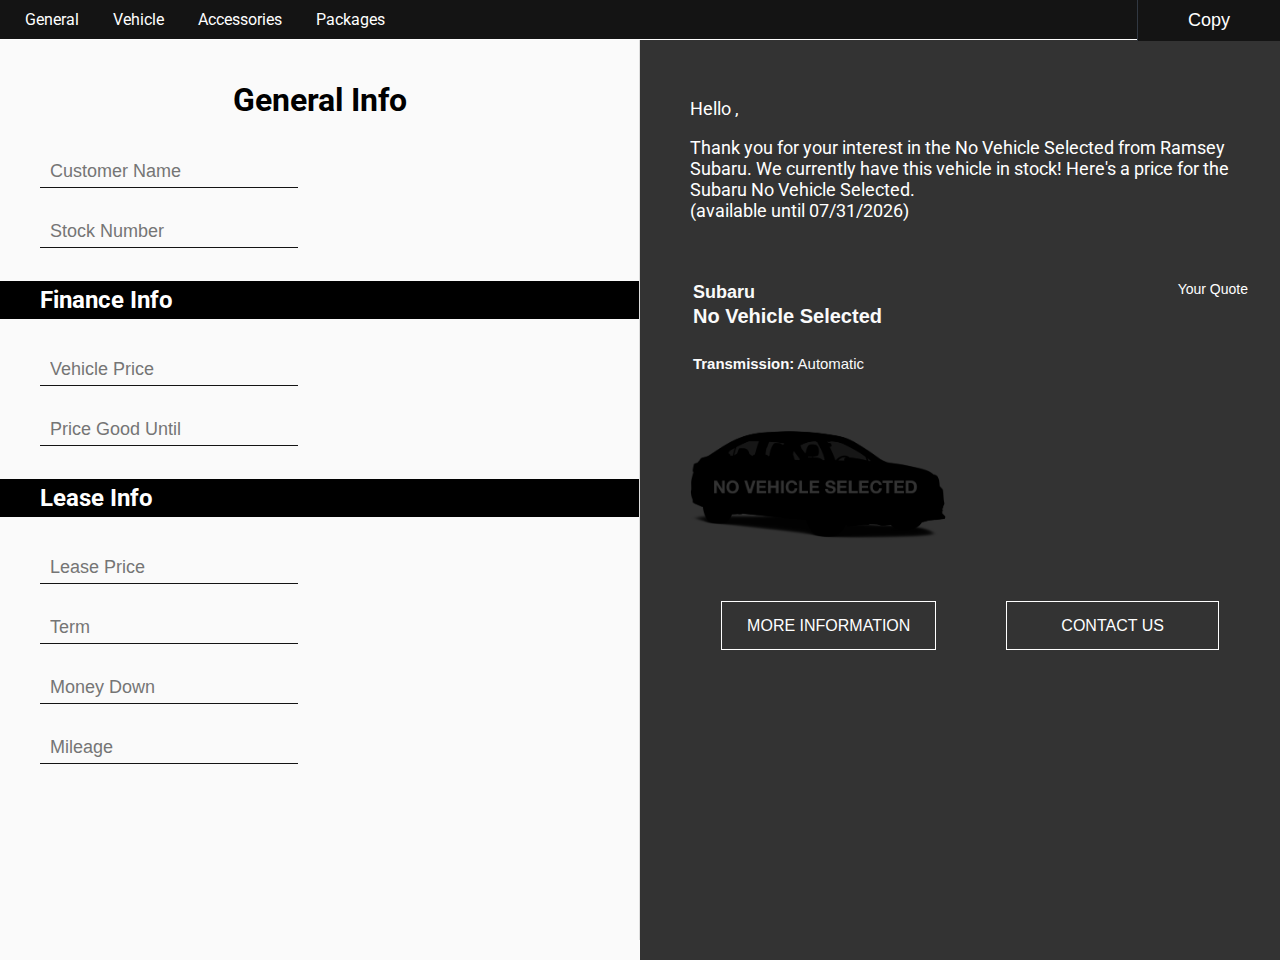
<file: index.html>
<!DOCTYPE html>
<html>
  <head>
    <meta charset="utf-8">
    <title>Subaru Pricing - 2017</title>
    <link href="https://fonts.googleapis.com/css?family=Roboto:100,300,400,500,700,900" rel="stylesheet">
    <link rel="stylesheet" href="css/master.css">
    <script src="js/jquery.js" charset="utf-8"></script>
    <script src="js/date.js" charset="utf-8"></script>
    <script src="js/master.js" charset="utf-8"></script>

  </head>
  <body>
    <header>
      <nav>
        <ul>
          <li><a href="#" class="navLink" data-section="generalSection">General</a></li>
          <li><a href="#" class="navLink" data-section="vehicleSection">Vehicle</a></li>
          <li><a href="#" class="navLink" data-section="accessoriesSection">Accessories</a></li>
          <li><a href="#" class="navLink" data-section="packagesSection">Packages</a></li>
        </ul>
      </nav>
    </header>
    <div id="builder">

      <div id="workspace">
        <!-- General Section -->
        <div class="sectionStyle" id="generalSection">
          <h1 class="sectionHeadingText">General Info</h1>
          <div class="inputSections">
            <input type="text" name="customerName" placeholder="Customer Name" id="customerName"><label for="customerName"></label>
          </div>
          <div class="inputSections">
            <input type="text" name="stock" placeholder="Stock Number" id="stock"><label for="stock"></label>
          </div>
          <h2>Finance Info</h2>
          <div class="inputSections">
            <input type="text" name="vehicleFinPrice" placeholder="Vehicle Price" id="vehicleFinPrice"><label for="vehiclePrice"></label>
          </div>
          <div class="inputSections">
            <input type="text" name="priceGoodUntil" placeholder="Price Good Until" id="priceGoodUntil"><label for="priceGoodUntil"></label>
          </div>
          <h2>Lease Info</h2>
          <div class="inputSections">
            <input type="text" name="leasePrice" value='' placeholder="Lease Price" id="leasePrice"><label for="leasePrice"></label>
          </div>
          <div class="inputSections">
            <input type="text" name="term" value='' placeholder="Term" id="term"><label for="term"></label>
          </div>
          <div class="inputSections">
            <input type="text" name="moneyDown" value='' placeholder="Money Down" id="moneyDown"><label for="moneyDown"></label>
          </div>
          <div class="inputSections">
            <input type="text" name="mileage" value='' placeholder="Mileage" id="mileage"><label for="mileage"></label>
          </div>
        </div>
        <div class="sectionStyle" id="vehicleSection">
          <h1 class="sectionHeadingText">Vehicle Info</h1>
          <!-- Vehicle Section -->
          <div id="vehicleBuilder">
            <!-- Vehicle Section Header -->
            <div id="vehicleMenu">
              <h2 id="vehicleMenuHeader">2017 Vehicles</h2>
              <button type="button" name="reset"  id="reset"><img src="inc/refresh.svg" alt="reset button"></button>
            </div>
            <!-- Vehicle Select -->
            <div id="vehicleSelection">

            </div>
          </div>
          <div id="statusSection">
            <h2>Vehicle Status</h2>
            <input type="radio" name="status" value="We currently have this vehicle in stock!" id="availableRadio" checked  class="statusSelect"><label for="availableRadio">Available</label>
            <input type="radio" name="status" value="This vehicle is currently inbound and will be here shortly." id="inboundRadio"  class="statusSelect"><label for="inboundRadio">Vehicle Inbound</label>
            <input type="radio" name="status" value="We would need to order this vehicle for you." id="orderRadio"  class="statusSelect"><label for="orderRadio">Order Vehicle</label>
          </div>
          <div id="transSection">
            <h2>Transmission</h2>
            <input type="radio" name="transmission" value="Automatic" id="automaticRadio" checked  class="transmissionSelect"><label for="automaticRadio">Automatic</label>
            <input type="radio" name="transmission" value="Manual" id="manualRadio"  class="transmissionSelect"><label for="manualRadio">Manual</label>
          </div>

        </div>

        <div class="sectionStyle" id="accessoriesSection">
          <h1 class="sectionHeadingText">Accessories Select</h1>
          <div id="accessories">
            <!-- Accessories go here -->
          </div>
        </div>

        <div class="sectionStyle" id="packagesSection">
          <h1 class="sectionHeadingText">Packages Select</h1>
          <div id="packages">
            <!-- Packages go here -->
          </div>
        </div>
      </div>

    <!--    WORKSPACE / PREVIEW      -->

      <div id="preview">
        <div id="pricePreview">
          <p style="color:#ffffff;padding:20px 50px 0 50px;font-size: 18px;text-align:left;">Hello <span id="customerNameDisplay"></span>,</p>
          <p style="color:#ffffff;padding:0 50px 0 50px;font-size:18px;text-align:left;">
            Thank you for your interest in the <span id="vehicleRef1">No Vehicle Selected</span> from Ramsey Subaru.
            <span id="statusDisplay"> We currently have this vehicle in stock!</span> Here&#39;s a price for the Subaru <span id="vehicleRef2">No Vehicle Selected</span>. <br>(available until <span id="availableUntilDisplay"></span>)<br><br>

          </p>
          <table id="pricingTable" style="margin: 0 auto;padding: 20px 0;border: 0;width: 650px;font-size: 18px;">
            <tr>
              <td id="vehicleInfoDisplay" style="width: 350px">
                <h4 style="margin: 0;padding: 0 0 0 50px;border: 0;line-height: 1;color: #fafafa;font-family: Arial, sans-serif;font-weight: 900;text-align:left;" id="theYear">Subaru</h4>
                <h2 id="vehiclePreview" style="margin: 0;padding: 5px 0 0px 50px;border: 0;line-height: 1;color: #fafafa;font-family: Arial, sans-serif;font-weight: 700;font-size: 20px;text-align:left;">No Vehicle Selected</h2>
                <span id="stockDisplay" style="text-align:left;color:#ffffff;font-size:12px;line-height:1;
                margin:0;padding:0 50px 0px 50px;border:0;"></span>

                <h5 style="margin: 0;padding: 5px 0 0 50px;border: 0;line-height: 1.2;color: #fafafa;font-family: Arial, sans-serif;font-weight: 500;fontsize: 14px;">
                  <span id="packagesDisplayHeading"></span>
                  <span id="packagesDisplay"></span>
                </h5>
                <h5 id="transmissionDisplay" style="margin: 0;padding: 5px 0 0 50px;border: 0;line-height: 1;color: #fafafa;font-family: Arial, sans-serif;font-weight: 500;fontsize: 14px;"><strong>Transmission:</strong> Automatic</h5>
                <div id="imgPreview">
                  <img src="inc/fill.png" style="width: 325px;padding: 0;margin: 0;border: 0;">

                </div>

              </td>
              <td id="pricingDisplay" style="width: 350px;vertical-align: top;text-align: right;margin: 0;border: 0;padding: 0;">
                <div>
                  <h4 style="text-align: right;margin: 0;border: 0;padding: 0 40px 0 0;line-height: 1;font-family: Arial, sans-serif;font-weight: 500;color: #ffffff;font-size: 14px;">Your Quote</h4>
                  <span id="finPrice"></span>
                  <span id="orDisplay"></span>
                  <span id="leasePriceDisplay"></span>
                  <span id="termDisplay"></span>
                  <span id="moneyDownDisplay"></span>
                  <span id="mileageDisplay"></span>


                  <span id="accessoriesDisplayHeading"></span>
                  <ul id="accessoriesDisplay">

                  </ul>
                </div>
              </td>
            </tr>
          </table>
          <div id="contactButtons" style="width: 650px;margin:0 auto;padding:0;border:0; text-align:center;">
            <a href="#" style="text-decoration: none;color: #ffffff;border: 1px solid #ffffff;padding: 15px 25px;font-family: Arial, sans-serif;margin: 0 10px;" id="brochureLink">MORE INFORMATION</a><a href="tel:2013270070" style="text-decoration: none;color: #ffffff;border: 1px solid #ffffff;padding: 15px 54px;font-family: Arial, sans-serif;margin: 0 0 0 60px;">CONTACT US</a>
          </div>
        </div>
      </div>

    </div>


    <!-- Target -->
    <textarea id="templateCopy">Mussum ipsum cacilds...</textarea>

    <!-- Trigger -->
    <button class="btn" id="copyButton" data-clipboard-action="copy" data-clipboard-target="#templateCopy">
    Copy
    </button>
    <script src="js/clipboard.min.js" charset="utf-8"></script>
    <script>
    const partOne = `<!DOCTYPE html>
    <html style="margin: 0;padding: 0;border: 0;font-size: 100%;vertical-align: baseline;">
      <head>
        <meta charset="utf-8">
      </head>
      <body style="margin: 0;padding: 0;border: 0;font-size: 100%;vertical-align: baseline;line-height: 1;">
        <center>
            <div id="bodyContainer" style="margin: 0 auto;padding: 50px 0;border: 0;font-size: 13px;vertical-align: baseline;height: 100%;width: 100%;font-family: Arial, sans-serif;font-weight: normal;color: #333132;background-color: #20609F;">
              <table id="emailBody" style="margin: auto;padding: 0px;border: 0;font-size: 100%;vertical-align: baseline;border-collapse: collapse;border-spacing: 0;width: 650px;color: #ffffff;background-color: #ffffff;">
                <tr style="margin: 0;padding: 0;border: 0;font-size: 100%;vertical-align: baseline;">
                  <td style="margin: 0;padding: 0;border: 0;font-size: 100%;vertical-align: baseline;">
                    <table id="headerArea" style="margin: 0;padding: 0;border: 0;font-size: 100%;vertical-align: baseline;border-collapse: collapse;border-spacing: 0;background-color: #333333;width: 650px;">
                      <tr style="margin: 0;padding: 0;border: 0;font-size: 100%;vertical-align: baseline;">
                        <td class="centered" style="margin: 0;padding: 0;border: 0;font-size: 100%;vertical-align: baseline;text-align: center;">
                          <a href="http://www.ramseysubaru.net/" style="margin: 0;padding: 0;border: 0;font-size: 100%;vertical-align: baseline;"><img src="http://ramseycarsnj.github.io/subaruEmailBlastsJan2017/ramseyLogo.png" alt="Ramsey Subaru" id="subaruLogo" style="margin: auto;padding: 20px 0;border: 0;font-size: 100%;vertical-align: baseline;width: 150px;text-align: center;"></a>
                        </td>
                      </tr>
                      <tr style="margin: 0;padding: 0;border: 0;font-size: 100%;vertical-align: baseline;">
                        <td class="centered" id="menu" style="margin: 0;padding: 15px 0;border: 0;font-size: 100%;vertical-align: baseline;text-align: center;background-color: #ffffff;color: #000000;">
                          <ul style="margin: 0;padding: 0;border: 0;font-size: 100%;vertical-align: baseline;list-style: none;">
                            <li style="margin: 0;padding: 0 10px;border: 0;font-size: 100%;vertical-align: baseline;display: inline;"><a href="http://www.ramseysubaru.net/managers-specials.htm" style="margin: 0;padding: 0;border: 0;font-size: 100%;vertical-align: baseline;text-decoration: none;color: #000000;font-weight: 600;">MANAGER'S SPECIALS</a></li>
                            <li style="margin: 0;padding: 0 10px;border: 0;font-size: 100%;vertical-align: baseline;display: inline;"><a href="http://www.ramseysubaru.net/managers-demo-special.htm" style="margin: 0;padding: 0;border: 0;font-size: 100%;vertical-align: baseline;text-decoration: none;color: #000000;font-weight: 600;">DEMO SPECIALS</a></li>
                            <li style="margin: 0;padding: 0 10px;border: 0;font-size: 100%;vertical-align: baseline;display: inline;"><a href="http://www.ramseysubaru.net/used-special.htm" style="margin: 0;padding: 0;border: 0;font-size: 100%;vertical-align: baseline;text-decoration: none;color: #000000;font-weight: 600;">PREOWNED SPECIALS</a></li>
                          </ul>
                        </td>
                      </tr>


                    </table>
                  </td>
                </tr>
                <tr style="margin: 0;padding: 0;border: 0;font-size: 100%;vertical-align: baseline;">
                  <td style="margin: 0;padding: 0;border: 0;font-size: 100%;vertical-align: baseline;">
                    <table id="emailContent" style="margin: 0 auto;padding: 20px;border: 0;font-size: 100%;vertical-align: baseline;border-collapse: collapse;border-spacing: 0;background-color: #333333;color: #ffffff;width: 650px;">
                      <tr style="margin: 0;padding: 0;border: 0;font-size: 100%;vertical-align: baseline;">
                        <td style="margin: 0;padding: 0;border: 0;font-size: 100%;vertical-align: baseline;">

                          `;
      // User format as follows - Name, Title, Extension, Email
      let userCheck = window.location.href;
      let userChecked = userCheck.substr(-6);
      const users = [
                    ['Ramsey Subaru E-Commerce Team','E-Commerce Department','','wecare@ramseysubaru.net'],
                    ['Ramsey Subaru E-Commerce Team','E-Commerce Deparment','','wecare@ramseysubaru.net'],
                    ['Bailey Kasbarian','E-Commerce Manager',' x 5230','bkasbarian@ramseysubaru.net'],
                    ['Manny Justafort','E-Commerce Associate',' x 5224','ejustafort@ramseysubaru.net'],
                    ['Daniel','E-Commerce Associate',' x 5223','dfalk@ramseysubaru.net'],
                    ['Nick Andrasko','E-Commerce Associate',' x 5218','nandrasko@ramseysubaru.net'],
                    ['Charles Frederick','E-Commerce Associate',' x 5233','charles.ramseysubaru@gmail.com']
                    ];
      let signature;
      if (userChecked === 'rwood/') {
        signature =
        `${users[1][0]}<br>
        ${users[1][1]}<br>
        Ramsey Subaru<br>
        (201)327-0070${users[1][2]}<br>
        ${users[1][3]}`;
      } else if (userChecked === 'bkasb/') {
        signature = `
        ${users[2][0]}<br>
        ${users[2][1]}<br>
        Ramsey Subaru<br>
        (201)327-0070${users[2][2]}<br>
        ${users[2][3]}
        `;
      } else if (userChecked === 'ejust/') {
        signature = `
        ${users[3][0]}<br>
        ${users[3][1]}<br>
        Ramsey Subaru<br>
        (201)327-0070${users[3][2]}<br>
        ${users[3][3]}
        `;
      } else if (userChecked === 'dfalk/') {
        signature = `
        ${users[4][0]}<br>
        ${users[4][1]}<br>
        Ramsey Subaru<br>
        (201)327-0070${users[4][2]}<br>
        ${users[4][3]}
        `;
      } else if (userChecked === 'nandr/') {
        signature = `
        ${users[5][0]}<br>
        ${users[5][1]}<br>
        Ramsey Subaru<br>
        (201)327-0070${users[5][2]}<br>
        ${users[5][3]}
        `;
      }  else if (userChecked === 'cfred/') {
        signature = `
        ${users[6][0]}<br>
        ${users[6][1]}<br>
        Ramsey Subaru<br>
        (201)327-0070${users[6][2]}<br>
        ${users[6][3]}
        `;
      }  else {
        signature = `
        ${users[0][0]}<br>
        ${users[0][1]}<br>
        Ramsey Subaru<br>
        (201)327-0070${users[0][2]}<br>
        ${users[0][3]}
        `;
      }

      const partTwo = `
      <p style="margin: 0;padding: 50px 50px 30px 50px;border: 0;font-size: 18px;vertical-align: baseline;line-height: 1.5;text-align: left;">
        Here at Ramsey Subaru, we give you our <strong>Upfront Price</strong>. Our fees are the lowest in the area and we do not charge additional unnecessary fees like "Out of State Conveyance" or for "New Car Prep". Also, we make sure our customers know that Gap Insurance is optional, NOT necessary. If you have any questions about this vehicle or would like to come in for a test drive please let me know. If you are ready, I&#39;d be happy to schedule a time for you to come get your new!
        <br><br>
        <span style="font-size:12px;">*Not responsible for typographical errors</span>
      </p>
      <p style="margin: 0;padding: 30px 50px 10px 50px;border: 0;font-size: 18px;vertical-align: baseline;line-height: 1.5;text-align: left;">
        <br>
        Sincerely, <br>
        <br>
        ${signature}
        <br>
        <br>
      </p>
    </td>
    </tr>
    <tr style="margin: 0;padding: 0;border: 0;font-size: 100%;vertical-align: baseline;">
    <td id="spacer" style="margin: 0;padding: 0;border: 0;font-size: 100%;vertical-align: baseline;background-color: #ffffff;height: 1px;">

    </td>
    </tr>
    <tr style="margin: 0;padding: 0;border: 0;font-size: 100%;vertical-align: baseline;">
    <td id="footer" style="margin: 0;padding: 30px;border: 0;font-size: 100%;vertical-align: baseline;text-align: center;">
    <p style="text-align:center;width: 500px;margin: 0 auto; padding: 20px 0;"><img src="http://ramseycarsnj.github.io/subaruPricingApp2017/inc/stellarCare.png" width="170px" style="width:170px; margin: 0 auto;text-align:center;"></p>
      <ul style="margin: 0;padding: 0;border: 0;font-size: 100%;vertical-align: baseline;list-style: none;">
        <li style="margin: 0;padding: 5px;border: 0;font-size: 100%;vertical-align: baseline;list-style: none;display: inline;"><a href="https://www.facebook.com/RamseySubaru/" style="margin: 0;padding: 0;border: 0;font-size: 16px;vertical-align: baseline;text-align: center;text-decoration: none;color: #ffffff;line-height: 1.3;"><img src="http://ramseycarsnj.github.io/subaruEmailBlastsJan2017/facebookIcon.png" alt="facebook" style="margin: 0;padding: 0;border: 0;font-size: 100%;vertical-align: baseline;width: 26px;"></a></li>
        <li style="margin: 0;padding: 5px;border: 0;font-size: 100%;vertical-align: baseline;list-style: none;display: inline;"><a href="https://twitter.com/RamseySubaruNJ" style="margin: 0;padding: 0;border: 0;font-size: 16px;vertical-align: baseline;text-align: center;text-decoration: none;color: #ffffff;line-height: 1.3;"><img src="http://ramseycarsnj.github.io/subaruEmailBlastsJan2017/twitterIcon.png" alt="twitter" style="margin: 0;padding: 0;border: 0;font-size: 100%;vertical-align: baseline;width: 26px;"></a></li>
        <li style="margin: 0;padding: 5px;border: 0;font-size: 100%;vertical-align: baseline;list-style: none;display: inline;"><a href="https://www.youtube.com/ramseysubaru" style="margin: 0;padding: 0;border: 0;font-size: 16px;vertical-align: baseline;text-align: center;text-decoration: none;color: #ffffff;line-height: 1.3;"><img src="http://ramseycarsnj.github.io/subaruEmailBlastsJan2017/youtubeIcon.png" alt="youtube" style="margin: 0;padding: 0;border: 0;font-size: 100%;vertical-align: baseline;width: 26px;"></a></li>
        <li style="margin: 0;padding: 5px;border: 0;font-size: 100%;vertical-align: baseline;list-style: none;display: inline;"><a href="https://www.instagram.com/ramseysubaru/" style="margin: 0;padding: 0;border: 0;font-size: 16px;vertical-align: baseline;text-align: center;text-decoration: none;color: #ffffff;line-height: 1.3;"><img src="http://ramseycarsnj.github.io/subaruEmailBlastsJan2017/instagramIcon.png" alt="instagram" style="margin: 0;padding: 0;border: 0;font-size: 100%;vertical-align: baseline;width: 26px;"></a></li>
      </ul>
      <br>
      <a href="http://www.ramseysubaru.net/" style="margin: 0;padding: 0;border: 0;font-size: 16px;vertical-align: baseline;text-align: center;text-decoration: none;color: #ffffff;line-height: 1.3;">Ramsey Subaru</a>
      <br>
      <a href="http://www.ramseysubaru.net/dealership/directions.htm" style="margin: 0;padding: 0;border: 0;font-size: 16px;vertical-align: baseline;text-align: center;text-decoration: none;color: #ffffff;line-height: 1.3;">905 Rt17s Ramsey, NJ</a>
      <br>
      <a href="tel:2013270070" style="margin: 0;padding: 0;border: 0;font-size: 16px;vertical-align: baseline;text-align: center;text-decoration: none;color: #ffffff;line-height: 1.3;">201.327.0070</a>
      <br>
      <br>


    </td>
    </tr>
    </table>
    </td>
    </tr>
    </table>

    </div>
    </center>
    </body>
    </html>
    `;
  let templateContent = document.getElementById('pricePreview');
  console.log(templateContent);
  $('#copyButton').click(function(){
    document.querySelector('#templateCopy').innerHTML = partOne + document.getElementById('pricePreview').innerHTML + partTwo;
  });
   var btns = document.querySelectorAll('button');
   var clipboard = new Clipboard(btns);
   clipboard.on('success', function(e) {
       console.log('Success!');
   });
   clipboard.on('error', function(e) {
       console.log('Error');
   });
   </script>
  </body>
</html>
</file>
<file: css/master.css>
html, body, ul, li, header, a, nav {
  margin: 0;
  padding: 0;
  border: 0;
  font-family: 'Roboto', sans-serif; }

.noSelect {
  -webkit-touch-callout: none;
  -webkit-user-select: none;
  -moz-user-select: none;
  -ms-user-select: none;
  user-select: none; }

header {
  background-color: #141414;
  padding: 10px 0;
  width: 100%;
  display: block;
  position: fixed;
  z-index: 8999; }

nav ul {
  padding: 0 0 0 10px; }

nav li {
  list-style: none;
  display: inline-block; }

nav a {
  text-decoration: none;
  text-align: center;
  padding: 10px 15px;
  color: #fff;
  background-color: #141414;
  transition: background-color .3s;
  -webkit-transition: background-color .3s; }

nav a:hover {
  color: #fff;
  background-color: #313842; }

#copyButton {
  border: 0;
  border-left: 1px solid #313842;
  position: fixed;
  z-index: 8999;
  right: 0px;
  top: 0px;
  padding: 10px 50px;
  text-decoration: none;
  text-align: center;
  font-size: 18px;
  color: #fff;
  background-color: #141414;
  transition: background-color .2s;
  -webkit-transition: background-color .2s;
  outline: none; }

#copyButton:hover {
  color: #fff;
  background-color: #313842; }

#copyButton:active {
  background-color: #515963; }

#builder {
  display: -webkit-box;
  display: -moz-box;
  display: -ms-flexbox;
  display: -webkit-flex;
  display: flex;
  flex-direction: row;
  padding: 40px 0 0 0; }

#workspace {
  flex: 1 auto;
  height: 100vh;
  width: 100%;
  background-color: #fafafa;
  padding: 20px 0 0 0px; }

.sectionStyle {
  background-color: #fafafa; }
  .sectionStyle .sectionHeadingText {
    text-align: center;
    width: 50%; }
  .sectionStyle input[type="text"] {
    margin: 5px 0 0 10px;
    padding: 5px 0 5px 10px;
    border: 0px;
    font-size: 18px;
    vertical-align: middle;
    width: 20%;
    transition: width .4s;
    background-color: transparent;
    border-bottom: 1px solid #141414;
    color: #000000; }
  .sectionStyle input[type="text"]:focus {
    outline: none;
    width: 40%; }
  .sectionStyle input[type="checkbox"] {
    display: none; }
  .sectionStyle input[type=checkbox] + label {
    background-color: inherit;
    padding: 10px 10px 10px 40px;
    height: 40px;
    vertical-align: middle;
    color: #333;
    cursor: pointer;
    display: block;
    line-height: 34px;
    text-decoration: none;
    overflow: hidden;
    white-space: nowrap;
    font-size: 18px;
    transition: background-color .4s, border-top .4s;
    border-top: 1px solid #dddddd;
    -webkit-user-select: none;
    -moz-user-select: none;
    -ms-user-select: none;
    user-select: none; }
  .sectionStyle input[type="checkbox"] + label:hover {
    background-color: #dddddd; }
  .sectionStyle input[type=checkbox]:checked + label {
    background-image: none;
    outline: 0;
    background-color: #0488d2;
    border-top: 1px solid #fafafa;
    color: #ffffff; }

#transSection {
  padding: 10px 0 40px 0;
  width: 50%;
  text-align: center; }
  #transSection input[type="radio"] {
    opacity: 0;
    width: 0;
    margin: 0; }
  #transSection label[for="automaticRadio"] {
    display: inline-block;
    margin: 10px;
    padding: 0 0 0 30px;
    background: url("../inc/radios.png") no-repeat;
    background-size: 20px;
    background-position: 0 .1px;
    cursor: pointer; }
  #transSection input:checked + label[for="automaticRadio"] {
    background-position: 0 -26px;
    color: #000000; }
  #transSection label[for="manualRadio"] {
    display: inline-block;
    margin: 10px;
    padding: 0 0 0 30px;
    background: url("../inc/radios.png") no-repeat;
    background-size: 20px;
    background-position: 0 .1px;
    cursor: pointer; }
  #transSection input:checked + label[for="manualRadio"] {
    background-position: 0 -26px;
    color: #000000; }

#statusSection {
  padding: 10px 0 40px 0;
  width: 50%;
  text-align: center; }
  #statusSection input[type="radio"] {
    opacity: 0;
    width: 0;
    margin: 0; }
  #statusSection label[for="availableRadio"] {
    display: inline-block;
    margin: 10px;
    padding: 0 0 0 30px;
    background: url("../inc/radios.png") no-repeat;
    background-size: 20px;
    background-position: 0 .1px;
    cursor: pointer; }
  #statusSection input:checked + label[for="availableRadio"] {
    background-position: 0 -26px;
    color: #000000; }
  #statusSection label[for="inboundRadio"] {
    display: inline-block;
    margin: 10px;
    padding: 0 0 0 30px;
    background: url("../inc/radios.png") no-repeat;
    background-size: 20px;
    background-position: 0 .1px;
    cursor: pointer; }
  #statusSection input:checked + label[for="inboundRadio"] {
    background-position: 0 -26px;
    color: #000000; }
  #statusSection label[for="orderRadio"] {
    display: inline-block;
    margin: 10px;
    padding: 0 0 0 30px;
    background: url("../inc/radios.png") no-repeat;
    background-size: 20px;
    background-position: 0 .1px;
    cursor: pointer; }
  #statusSection input:checked + label[for="orderRadio"] {
    background-position: 0 -26px;
    color: #000000; }

.inputSections {
  background-color: #fafafa;
  padding: 10px 10px 10px 30px;
  height: 40px;
  vertical-align: middle;
  transition: background-color .4s; }

.inputSections:hover {
  background-color: #dddddd; }

#generalSection h2 {
  text-align: left;
  padding: 5px 40px;
  width: 80%;
  background-color: #000000;
  color: #ffffff; }

#vehicleBuilder {
  background-color: #fafafa; }

#vehicleMenu {
  z-index: 8999;
  padding: 20px 0;
  text-align: right;
  width: 50%;
  background-color: #fafafa; }
  #vehicleMenu img {
    height: 25px; }
  #vehicleMenu button {
    width: 60px;
    display: inline-block;
    height: 40px;
    line-height: 1;
    margin: 0 50px 0 120px;
    padding: 0px;
    border: 0;
    font-size: 16px;
    background-color: #063E55;
    outline: none;
    transition: background-color .2s; }
  #vehicleMenu button:hover {
    background-color: #046fab;
    cursor: pointer; }
  #vehicleMenu button:active {
    background-color: #0488d2; }
  #vehicleMenu h2 {
    line-height: 1;
    padding: 5px 0 0 0;
    margin: 0;
    border: 0;
    vertical-align: top;
    display: inline-block; }

#vehicleSelection a {
  background-color: inherit;
  padding: 10px 10px 10px 40px;
  height: 40px;
  vertical-align: middle;
  color: #333;
  cursor: pointer;
  display: block;
  line-height: 34px;
  text-decoration: none;
  overflow: hidden;
  white-space: nowrap;
  font-size: 18px;
  transition: background-color .4s, border-top .4s;
  border-top: 1px solid #dddddd;
  -webkit-user-select: none;
  -moz-user-select: none;
  -ms-user-select: none;
  user-select: none; }

#vehicleSelection a:hover {
  background-color: #dddddd; }

#preview {
  flex: 1 auto;
  height: 100vh;
  width: 50%;
  right: 0;
  background-color: #20609F;
  position: fixed;
  z-index: 1;
  border-left: 1px solid #dddddd; }

#pricePreview {
  background-color: #333333;
  width: 650px;
  height: 100vh;
  margin: auto;
  padding: 20px 0 0 0; }

#templateCopy {
  font-size: 1px;
  border: 0;
  padding: 0;
  margin: 0;
  opacity: 0; }
</file>
